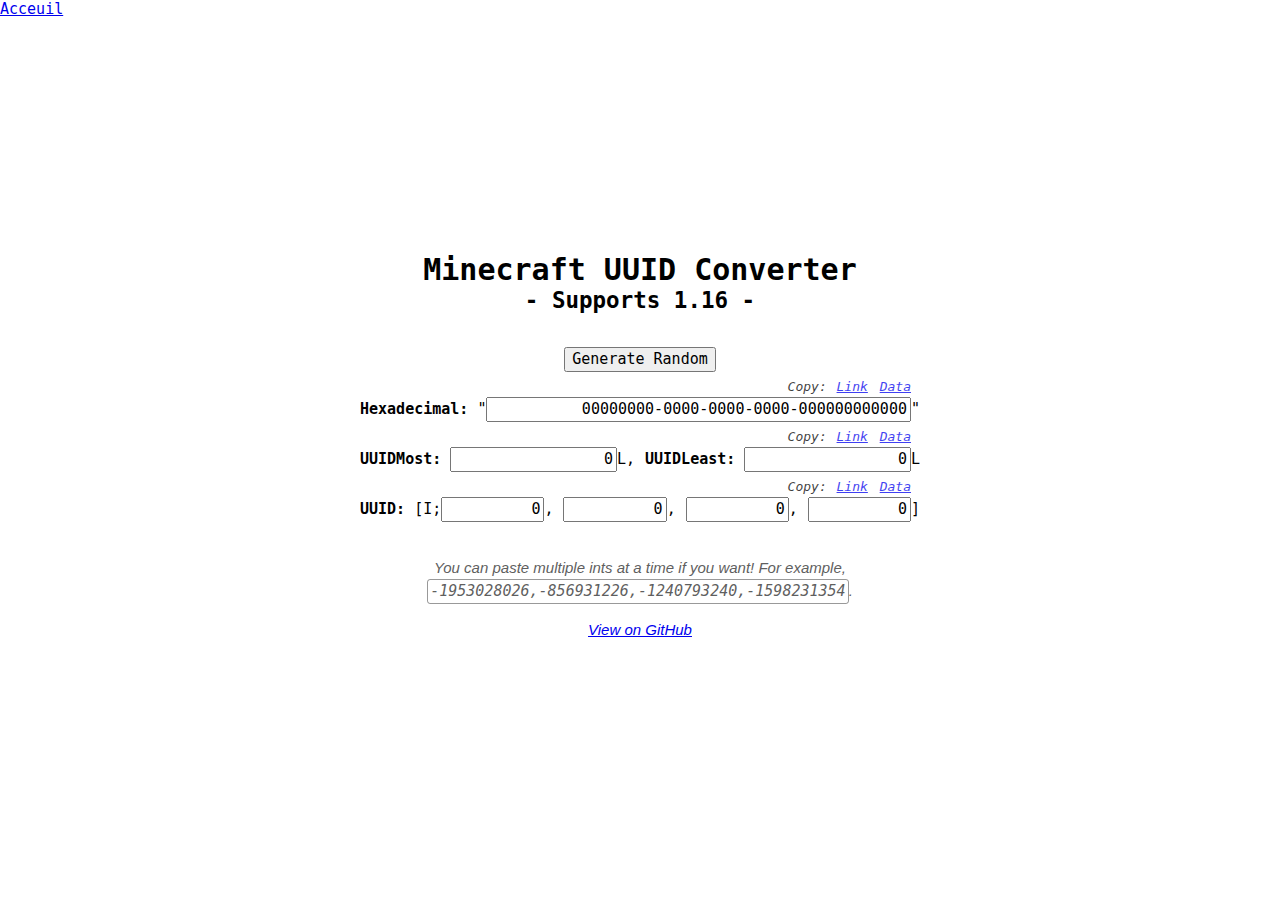
<file: mc-uuid/index.html>
<!DOCTYPE html>
<html lang="en">
	<head>
		<meta charset="utf-8">
		<meta name="viewport" content="width=device-width, initial-scale=1, user-scalable=yes">
		<title>Minecraft UUID Converter</title>
		<link rel="stylesheet" href="style.css?v=6">
		<script defer src="convert.js?v=7"></script>
		<script>
			if (!('setBigUint64' in DataView.prototype)) {
				alert('This browser does not support writing and reading 64-bit integers, which is required by the converter. Try updating your browser.')
			}
		</script>
	</head>
	<body>
		<a href="unurled.github.io">Acceuil</a>
		<div class="content">
			<h1>Minecraft UUID Converter</h1>
			<h2>- Supports 1.16 -</h2>
			<div class="row buttons">
				<input type="button" value="Generate Random" id="gen-random">
			</div>
			<div class="row view column-mobile" data-view-id="hex">
				<div class="action-buttons">
					Copy:
					<a href='javascript:;'class="copy-link">Link</a>
					<a href='javascript:;'class="copy-data">Data</a>
				</div>
				<label><strong>Hexadecimal: </strong>
					<span class="expandable">"
						<input id="hex"
							value="00000000-0000-0000-0000-000000000000"
							placeholder="00000000-0000-0000-0000-000000000000"
							autocomplete="off" autocorrect="off" autocapitalize="off" spellcheck="false"
							required pattern="\s*([0-9a-fA-F]{1,8}-[0-9a-fA-F]{1,4}-[0-9a-fA-F]{1,4}-[0-9a-fA-F]{1,4}-[0-9a-fA-F]{1,12}|[0-9a-fA-F]{1,32})\s*">"
					</span>
				</label>
			</div>
			<div class="row view" data-view-id="halves">
				<div class="action-buttons">
					Copy:
					<a href='javascript:;'class="copy-link">Link</a>
					<a href='javascript:;'class="copy-data">Data</a>
				</div>
				<label><strong>UUIDMost: </strong>
					<input id="most"
						value="0" inputmode="numeric"
						autocomplete="off" autocorrect="off" autocapitalize="off" spellcheck="false"
						required pattern="\s*[-+]?\d+\s*">L,
				</label>
				<label class="space-at-end-mobile"><strong>UUIDLeast: </strong>
					<input id="least"
						value="0" inputmode="numeric"
						autocomplete="off" autocorrect="off" autocapitalize="off" spellcheck="false"
						required pattern="\s*[-+]?\d+\s*">L
				</label>
			</div>
			<div class="row view" data-view-id="array">
				<div class="action-buttons">
					Copy:
					<a href='javascript:;'class="copy-link">Link</a>
					<a href='javascript:;'class="copy-data">Data</a>
				</div>
				<label><strong>UUID: </strong>[I;
					<input id="array0"
						value="0" inputmode="numeric"
						autocomplete="off" autocorrect="off" autocapitalize="off" spellcheck="false"
						required pattern="\s*[-+]?\d+\s*">,
				</label>
				<label>
					<input id="array1"
						value="0" inputmode="numeric"
						autocomplete="off" autocorrect="off" autocapitalize="off" spellcheck="false"
						required pattern="\s*[-+]?\d+\s*">,
				</label>
				<label>
					<input id="array2"
						value="0" inputmode="numeric"
						autocomplete="off" autocorrect="off" autocapitalize="off" spellcheck="false"
						required pattern="\s*[-+]?\d+\s*">,
				</label>
				<label>
					<input id="array3"
						value="0" inputmode="numeric"
						autocomplete="off" autocorrect="off" autocapitalize="off" spellcheck="false"
						required pattern="\s*[-+]?\d+\s*">
						]
				</label>
			</div>
			<div class="info">
				<p>
					You can paste multiple ints at a time if you want! For example,
					<code>-1953028026,<wbr>-856931226,<wbr>-1240793240,<wbr>-1598231354</code>.
				</p>
				<p>
					<a href="https://github.com/AjaxGb/mc-uuid-converter">View on GitHub</a>
				</p>
			</div>
		</div>
		<textarea id="copy-area" tabindex="-1" readonly style="
			position: fixed;
			top: -999px;
			height: 0;
			"></textarea>
	</body>
</html>
</file>
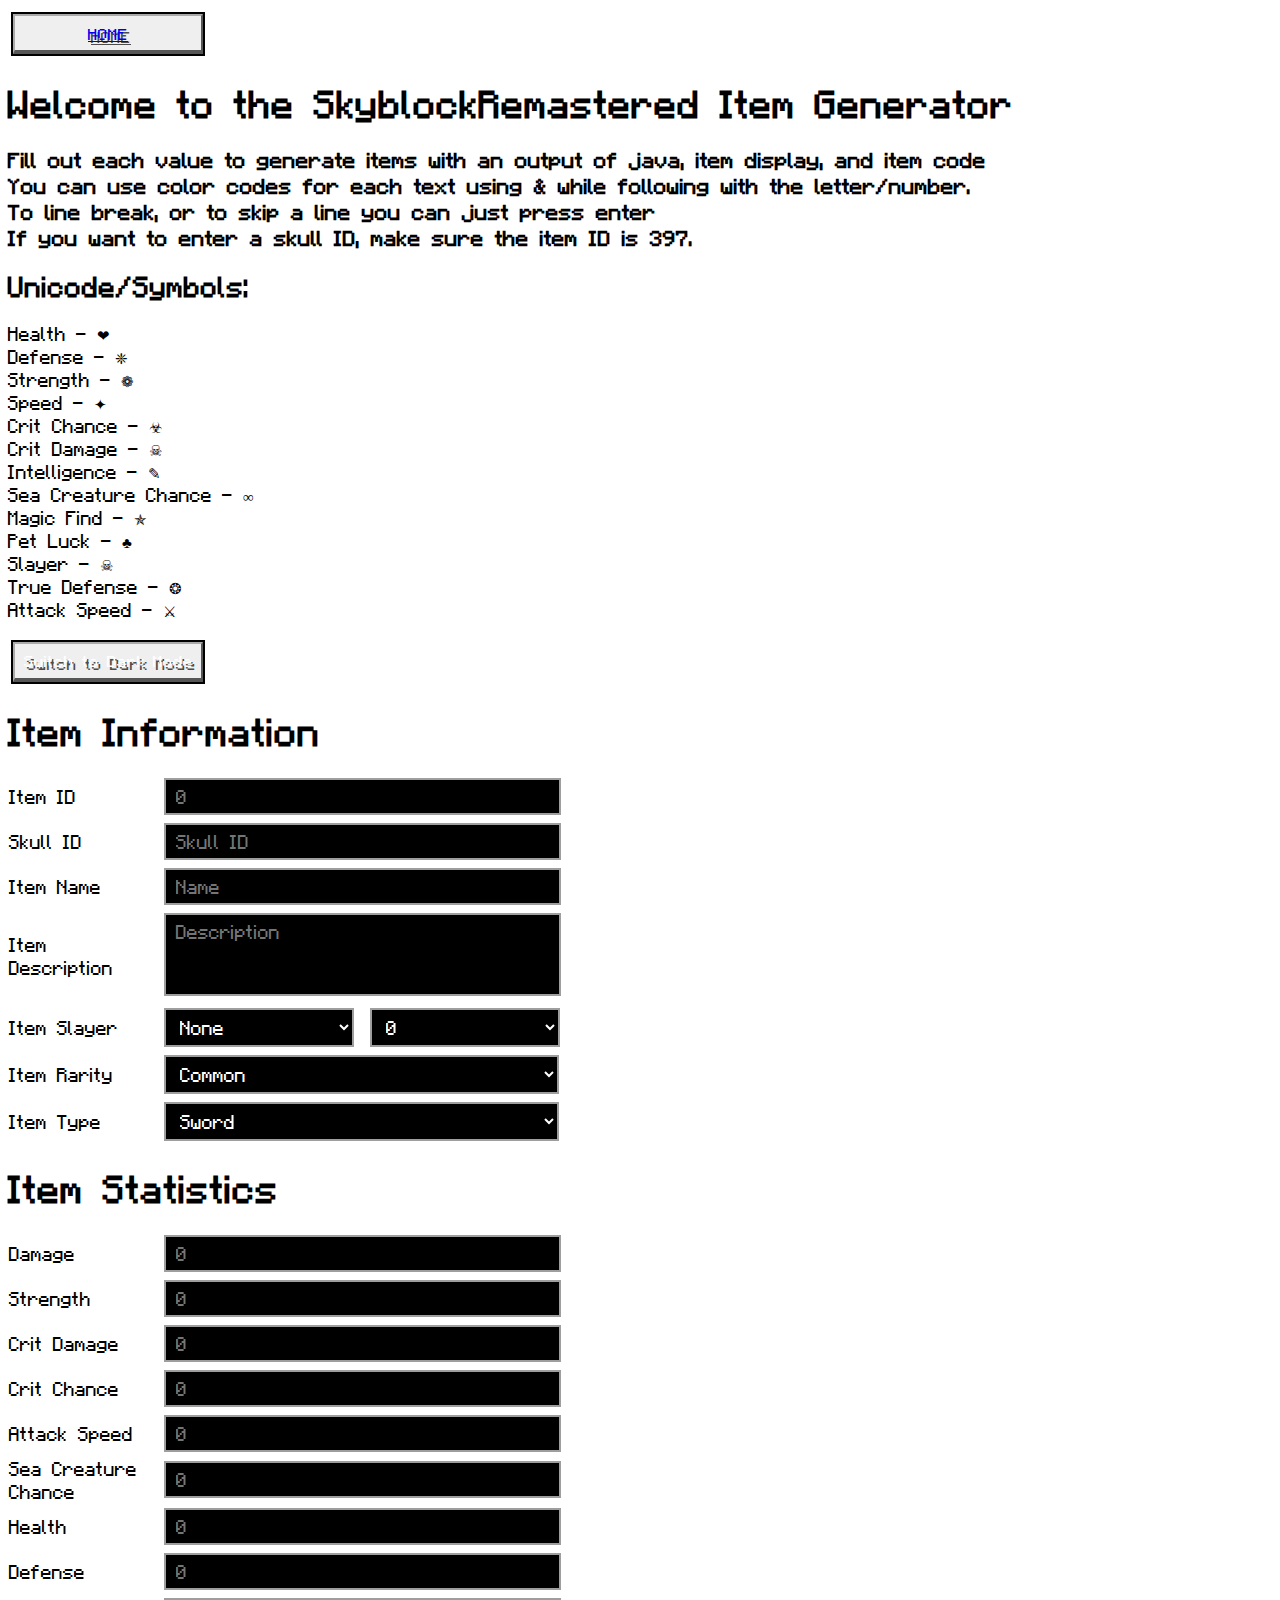
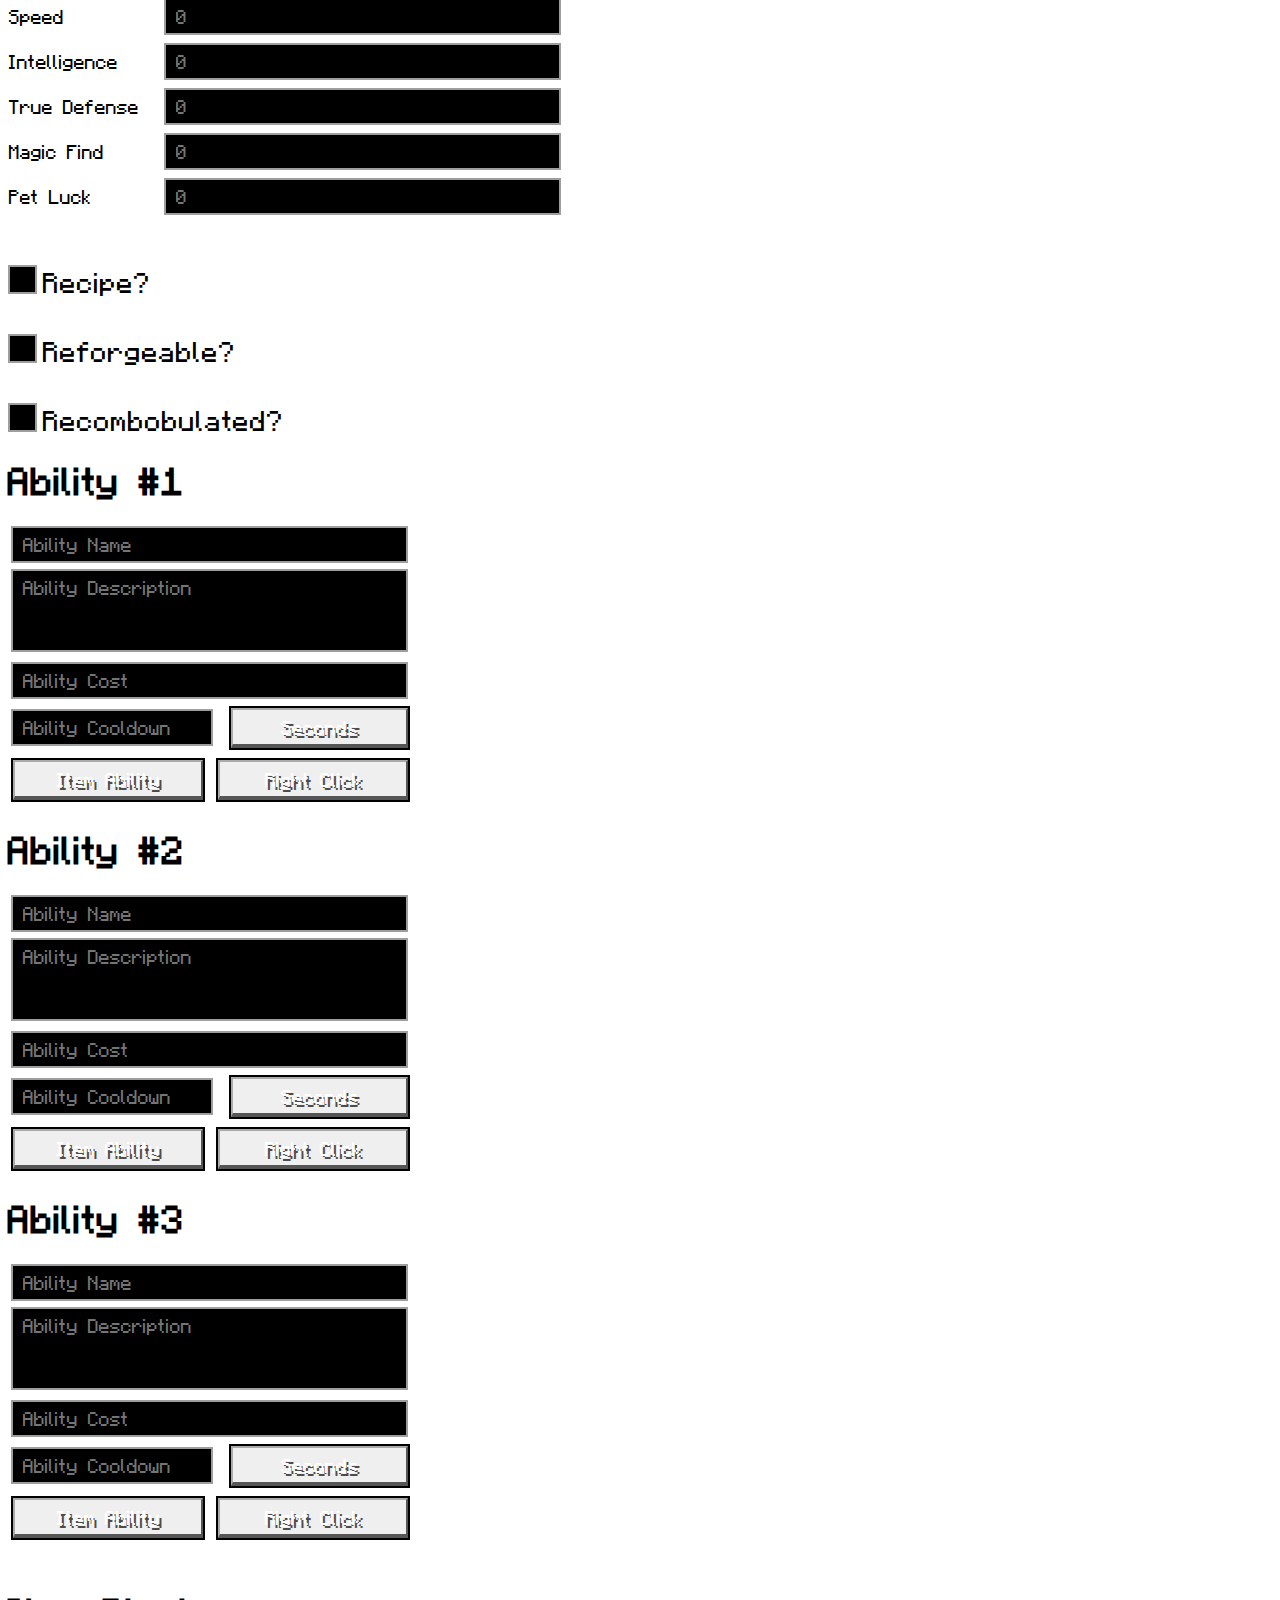
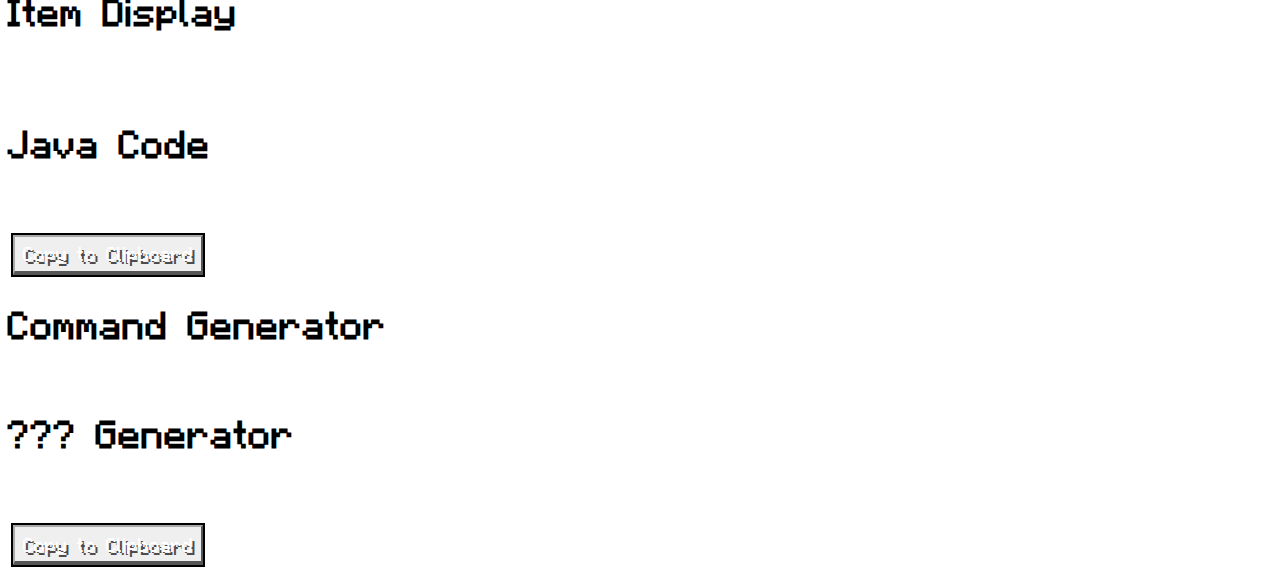
<file: web-site/SBR-Item-Creation/index.html>
<!--
    Design of this website is pretty much the same as what apollyon600 did
-->
<!DOCTYPE html>
<html>
    <head>
        <title>SkyblockRemastered Item Generator</title>
        <link rel="stylesheet" href="src/style.css">
        <meta content="SkyblockRemastered" property="og:title">
        <meta content="An Item Generator for SkyblockRemastered" property="og:description">
        <meta property="og:url" content="http://apollyon600.github.io/SkyblockRemastered"/>
        <meta charset="UTF-8">
    </head>
    <body>
        <!--<script src="bundle.js" type="text/javascript"></script>-->
        <div class="header">
            <button class="button contents" style="width: 190px; text-align: center; font-size: small;"><a href="../../index.html">HOME</a></button>
            <h1>Welcome to the SkyblockRemastered Item Generator</h1>
            <h3>Fill out each value to generate items with an output of java, item display, and item code<br>You can use color codes for each text using & while following with the letter/number.<br>To line break, or to skip a line you can just press enter<br>If you want to enter a skull ID, make sure the item ID is 397.</h3>
        </div>
        <div class="information">
            <h2>Unicode/Symbols:</h2>
            <p>Health - ❤<br>Defense - ❈<br>Strength - ❁<br>Speed - ✦<br>Crit Chance - ☣<br>Crit Damage - ☠<br>Intelligence - ✎<br>Sea Creature Chance - ∞<br>Magic Find - ✯<br>Pet Luck - ♣<br>Slayer - ☠<br>True Defense - ❂<br>Attack Speed - ​⚔</p>
            <button class="button contents" style="width: 190px; text-align: center; font-size: small;" onclick="toggleLightDarkMode();" id="toggleLightDarkMode">Switch to Dark Mode</button>
        </div>

        <div id="observe">
            <div class="itemInformation">
                <h1>Item Information</h1>
                <table>
                    <tbody>
                        <tr>
                            <td>
                                <div class="mpnc">Item ID</div>
                            </td>
                            <td>
                                <input type="number" class="mcfield" id="itemIDField" placeholder="0" min="0">
                            </td>
                        </tr>
                        <tr>
                            <td>
                                <div class="mpnc">Skull ID</div>
                            </td>
                            <td>
                                <input type="text" class="mcfield" id="skullIDField" placeholder="Skull ID" readonly>
                            </td>
                        </tr>

                        <tr>
                            <td>
                                <div class="mpnc">Item Name</div>
                            </td>
                            <td>
                                <input type="text" class="mcfield" id="itemNameField" placeholder="Name"><br>
                            </td>
                        </tr>
                        <tr>
                            <td>
                                <div class="mpnc" style="vertical-align: middle;">Item Description</div>
                            </td>
                            <td>
                                <textarea type="text" class="mcfield" id="itemDescriptionField" placeholder="Description" rows="3"></textarea>
                            </td>
                        </tr>
                        <tr>
                            <td>
                                <div class="mpnc">Item Slayer</div>
                            </td>
                            <td>
                                <select type="text" class="mcin2 gray" id="itemSlayerType" placeholder="0" value>
                                    <option value="None">None</option>
                                    <option value="Zombie">Zombie</option>
                                    <option value="Spider">Spider</option>
                                    <option value="Wolf">Wolf</option>
                                </select>
                                <select type="text" class="mcin2 gray" id="itemSlayerLevel" placeholder="0" value>
                                    <option value="0">0</option>
                                    <option value="1">1</option>
                                    <option value="2">2</option>
                                    <option value="3">3</option>
                                    <option value="4">4</option>
                                    <option value="5">5</option>
                                    <option value="6">6</option>
                                    <option value="7">7</option>
                                    <option value="8">8</option>
                                    <option value="9">9</option>
                                    <option value="10">10</option>
                                </select>
                            </td>
                        </tr>
                        <tr>
                            <td>
                                <div class="mpnc">Item Rarity</div>
                            </td>
                            <td>
                                <select type="text" class="mcin3 gray" id="itemRarityField" placeholder="0" value>
                                    <option value="COMMON">Common</option>
                                    <option value="UNCOMMON">Uncommon</option>
                                    <option value="RARE">Rare</option>
                                    <option value="EPIC">Epic</option>
                                    <option value="LEGENDARY">Legendary</option>
                                    <option value="MYTHIC">Mythic</option>
                                    <option value="SUPREME">Supreme</option>
                                    <option value="SPECIAL">Special</option>
                                    <option value="VERY SPECIAL">Very Special</option>
                                    <option value="CELESTIAL">Celestial</option>
                                </select>
                            </td>
                        </tr>
                        <tr>
                            <td>
                                <div class="mpnc">Item Type</div>
                            </td>
                            <td>
                                <select type="text" class="mcin3 gray" id="itemTypeField" placeholder="0" value>
                                    <option value="SWORD">Sword</option>
                                    <option value="BOW">Bow</option>
                                    <option value="ROD">Rod</option>
                                    <option value="HELMET">Helmet</option>
                                    <option value="CHESTPLATE">Chestplate</option>
                                    <option value="LEGGINGS">Leggings</option>
                                    <option value="BOOTS">Boots</option>
                                    <option value="ACCESSORY">Accessory</option>
                                    <option value="PICKAXE">Pickaxe</option>
                                    <option value="AXE">Axe</option>
                                    <option value="SHOVEL">Shovel</option>
                                    <option value="HOE">Hoe</option>
                                    <option value="SHEARS">Shears</option>
                                    <option value="BREWING INGREDIENT">Brewing Ingredient</option>
                                    <option value="">Other</option>
                                </select>
                            </td>
                        </tr>
                    </tbody>
                </table>
            </div>
            <h1>Item Statistics</h1>
            <table>
                <tbody>
                    <tr>
                        <td>
                            <div class="mpnc">Damage</div>
                        </td>
                        <td>
                            <input type="number" class="mcfield" id="itemDamageField" placeholder="0">
                        </td>
                    </tr>
                    <tr>
                        <td>
                            <div class="mpnc">Strength</div>
                        </td>
                        <td>
                            <input type="number" class="mcfield" id="itemStrengthField" placeholder="0">
                        </td>
                    </tr>
                    <tr>
                        <td>
                            <div class="mpnc">Crit Damage</div>
                        </td>
                        <td>
                            <input type="number" class="mcfield" id="itemCritDamageField" placeholder="0">
                        </td>
                    </tr>
                    <tr>
                        <td>
                            <div class="mpnc">Crit Chance</div>
                        </td>
                        <td>
                            <input type="number" class="mcfield" id="itemCritChanceField" placeholder="0">
                        </td>
                    </tr>
                    <tr>
                        <td>
                            <div class="mpnc">Attack Speed</div>
                        </td>
                        <td>
                            <input type="number" class="mcfield" id="itemAttackSpeedField" placeholder="0">
                        </td>
                    </tr>
                    <tr>
                        <td>
                            <div class="mpnc">Sea Creature Chance</div>
                        </td>
                        <td>
                            <input type="number" class="mcfield" id="itemSeaCreatureChanceField" placeholder="0">
                        </td>
                    </tr>
                    <tr>
                        <td>
                            <div class="mpnc">Health</div>
                        </td>
                        <td>
                            <input type="number" class="mcfield" id="itemHealthField" placeholder="0">
                        </td>
                    </tr>
                    <tr>
                        <td>
                            <div class="mpnc">Defense</div>
                        </td>
                        <td>
                            <input type="number" class="mcfield" id="itemDefenseField" placeholder="0">
                        </td>
                    </tr>
                    <tr>
                        <td>
                            <div class="mpnc">Speed</div>
                        </td>
                        <td>
                            <input type="number" class="mcfield" id="itemSpeedField" placeholder="0">
                        </td>
                    </tr>
                    <tr>
                        <td>
                            <div class="mpnc">Intelligence</div>
                        </td>
                        <td>
                            <input type="number" class="mcfield" id="itemIntelligenceField" placeholder="0">
                        </td>
                    </tr>
                    <tr>
                        <td>
                            <div class="mpnc">True Defense</div>
                        </td>
                        <td>
                            <input type="number" class="mcfield" id="itemTrueDefenseField" placeholder="0">
                        </td>
                    </tr>
                    <tr>
                        <td>
                            <div class="mpnc">Magic Find</div>
                        </td>
                        <td>
                            <input type="number" class="mcfield" id="itemMagicFindField" placeholder="0">
                        </td>
                    </tr>
                    <tr>
                        <td>
                            <div class="mpnc">Pet Luck</div>
                        </td>
                        <td>
                            <input type="number" class="mcfield" id="itemPetLuckField" placeholder="0">
                        </td>
                    </tr>
                </tbody>
            </table>
            <br><br>
            <label class="container mpnc">Recipe?
                <input type="checkbox" id="isRecipe">
                <span class="checkmark"></span>
            </label><br>
            <label class="container mpnc">Reforgeable?
                <input type="checkbox" id="isReforgeable">
                <span class="checkmark"></span>
            </label><br>
            <label class="container mpnc">Recombobulated?
                <input type="checkbox" id="isRecomb">
                <span class="checkmark"></span>
            </label>
            <div class="abilityA">
                <h1>Ability #1</h1>
                <input type="text" class="mcfield" id="abilityNameA" placeholder="Ability Name"><br>
                <textarea type="text" class="mcfield" id="abilityDescA" placeholder="Ability Description" rows=3></textarea><br>
                <input type="number" class="mcfield" id="abilityCostA" placeholder="Ability Cost"><br>
                <input style="display: none; width: 70px;" type="number" class="mcfield" id="abilityNumberA" placeholder="Number">
                <input style="width: 178px" type="number" class="mcfield" id="abilityCooldownA" placeholder="Ability Cooldown">
                <button class="button contents" style="width: 177px; text-align: center;" onclick="switchCooldownType(this);" id="abilityCooldownTypeA">Seconds</button><br>
                <button class="button contents" style="width: 190px; text-align: center;" onclick="switchAbilityType(this);" id="abilityTypeA">Item Ability</button>
                <button class="button contents" style="width: 190px; text-align: center;" onclick="switchAbilityUsage(this);" id="abilityUsageA">Right Click</button>
            </div>
            <div class="abilityB">
                <h1>Ability #2</h1>
                <input type="text" class="mcfield" id="abilityNameB" placeholder="Ability Name"><br>
                <textarea type="text" class="mcfield" id="abilityDescB" placeholder="Ability Description" rows=3></textarea><br>
                <input type="number" class="mcfield" id="abilityCostB" placeholder="Ability Cost"><br>
                <input style="display: none; width: 70px;" type="number" class="mcfield" id="abilityNumberB" placeholder="Number">
                <input style="width: 178px" type="number" class="mcfield" id="abilityCooldownB" placeholder="Ability Cooldown">
                <button class="button contents" style="width: 177px; text-align: center;" onclick="switchCooldownType(this);" id="abilityCooldownTypeB">Seconds</button><br>
                <button class="button contents" style="width: 190px; text-align: center;" onclick="switchAbilityType(this);" id="abilityTypeB">Item Ability</button>
                <button class="button contents" style="width: 190px; text-align: center;" onclick="switchAbilityUsage(this);" id="abilityUsageB">Right Click</button>
            </div>
            <div class="abilityC">
                <h1>Ability #3</h1>
                <input type="text" class="mcfield" id="abilityNameC" placeholder="Ability Name"><br>
                <textarea type="text" class="mcfield" id="abilityDescC" placeholder="Ability Description" rows=3></textarea><br>
                <input type="number" class="mcfield" id="abilityCostC" placeholder="Ability Cost"><br>
                <input style="display: none; width: 70px;" type="number" class="mcfield" id="abilityNumberC" placeholder="Number">
                <input style="width: 178px" type="number" class="mcfield" id="abilityCooldownC" placeholder="Ability Cooldown">
                <button class="button contents" style="width: 177px; text-align: center;" onclick="switchCooldownType(this);" id="abilityCooldownTypeC">Seconds</button><br>
                <button class="button contents" style="width: 190px; text-align: center;" onclick="switchAbilityType(this);" id="abilityTypeC">Item Ability</button>
                <button class="button contents" style="width: 190px; text-align: center;" onclick="switchAbilityUsage(this);" id="abilityUsageC">Right Click</button>
            </div>
        </div>
        <br><h1>Item Display</h1>
        <div class="imgbord" id="itemDisplay">
            <span class="black" id="itemName"></span>
            <span class="black" id="itemDamage"></span>
            <span class="black" id="itemStrength"></span>
            <span class="black" id="itemCritDamage"></span>
            <span class="black" id="itemCritChance"></span>
            <span class="black" id="itemAttackSpeed"></span>
            <span class="black" id="itemSeaCreatureChance"></span>
            <span class="black" id="break1"></span>
            <span class="black" id="itemHealth"></span>
            <span class="black" id="itemDefense"></span>
            <span class="black" id="itemSpeed"></span>
            <span class="black" id="itemIntelligence"></span>
            <span class="black" id="itemTrueDefense"></span>
            <span class="black" id="itemMagicFind"></span>
            <span class="black" id="itemPetLuck"></span>
            <span class="black" id="break2"></span>
            <span class="black" id="itemDescription"></span>
            <span class="black" id="break3"></span>
            <div>
                <span class="black" id="itemNameA"></span>
                <span class="black" id="itemDescA"></span>
                <span class="black" id="itemCostA"></span>
                <span class="black" id="itemCooldownA"></span>
            </div>
            <span class="black" id="break4"></span>
            <div>
                <span class="black" id="itemNameB"></span>
                <span class="black" id="itemDescB"></span>
                <span class="black" id="itemCostB"></span>
                <span class="black" id="itemCooldownB"></span>
            </div>
            <span class="black" id="break5"></span>
            <div>
                <span class="black" id="itemNameC"></span>
                <span class="black" id="itemDescC"></span>
                <span class="black" id="itemCostC"></span>
                <span class="black" id="itemCooldownC"></span>
            </div>
            <span class="black" id="break6"></span>
            <span class="black" id="itemReforgeable"></span>
            <span class="black" id="itemRecipe"></span>
            <span class="black" id="itemSlayer"></span>
            </span><span class="black" id="itemType"></span>
        </div>
        <br><br>
        <h1>Java Code</h1>
        <div class="imgbord" id="javaCodeDisplay">
            <span class="black" id="javaCode" wrap="off">Complete the required fields to generate the java output<br></span>
        </div>
        <button class="button contents" style="width: 190px; text-align: center;" onclick="copyJavaToClipboard();" id="copyJavaCode">Copy to Clipboard</button>
        <h1>Command Generator</h1>
        <div class="imgbord" id="mcCodeDisplay">
            <span class="black" id="commandGenerator">Lazy to code this, pretty sad.</span>
        </div><br>
        <h1>??? Generator</h1>
        <div class="imgbord" id="base64CodeDisplay">
            <span class="black" id="codeGenerator">This will be more useful in the future.</span>
        </div>
        <button class="button contents" style="width: 190px; text-align: center;" onclick="copybase64ToClipboard();" id="copybase64Code">Copy to Clipboard</button>
        <span class="black" id="ignore-this"></span>
        <script src="src/shared.js" type="text/javascript"></script>
        <script src="src/javacode.js" type="text/javascript"></script>
        <script src="src/mccode.js" type="text/javascript"></script>
        <script src="src/preview.js" type="text/javascript"></script>
        <script src="src/buttons.js" type="text/javascript"></script>
        <script src="src/base64code.js" type="text/javascript"></script>
        <script>
            let theme = getCookie("theme");
            if(theme === "dark"){
                document.getElementById("toggleLightDarkMode").innerHTML = "Switch to Light Mode";
                document.body.style.color = "#FFF";
                document.body.style.backgroundColor = "#000";
            }else if(theme === "light"){
                document.getElementById("toggleLightDarkMode").innerHTML = "Switch to Dark Mode";
                document.body.style.color = "#000";
                document.body.style.backgroundColor = "#FFF";
            }else{
                document.getElementById("toggleLightDarkMode").innerHTML = "Switch to Dark Mode";
                document.body.style.color = "#000";
                document.body.style.backgroundColor = "#FFF";
                let d = new Date();
                d.setTime(d.getTime() + (300*24*60*60*1000));
                let expires = "expires="+ d.toUTCString();
                document.cookie = "theme=light;" + expires + ";path=/";
            }
        </script>
    </body>
</html>
</file>
<file: mc-uuid/style.css>
* {
	box-sizing: border-box;
	-webkit-text-size-adjust: none;
}

html, body {
	width: 100%;
	height: 100%;
	margin: 0;
	padding: 0;
}

body, input {
	font-family: monospace;
	font-size: 15px;
}

body {
	display: flex;
	flex-flow: column;
}

.content {
	margin: auto;
	padding: 20px;
	display: flex;
	flex-flow: column;
	align-items: center;
	width: 40em;
	max-width: 100%;
}

.content > * {
	width: 100%;
	text-align: center;
}

h1 {
	font-size: 2em;
	margin: 0;
}

h2 {
	font-size: 1.5em;
	margin-top: 0;
}

.row {
	display: flex;
	margin: 10px;
	margin-top: 15px;
	height: 25px;
	line-height: 25px;
}

.row.buttons {
	justify-content: center;
}

.row.view {
	position: relative;
	overflow: visible;
	align-items: stretch;
}

.action-buttons {
	display: inline-block;
	position: absolute;
	right: 3px;
	top: -20px;
	height: 20px;
	width: auto;
	padding: 2px 4px;
	font: 13px monospace;
	font-style: italic;
	opacity: 0.9;
}

@media screen and (any-hover) {
	.action-buttons {
		opacity: 0.75;
	}

	.action-buttons:hover {
		opacity: 1;
	}
}

.action-buttons a {
	padding: 0 2px;
	transition: box-shadow 1s;
	box-shadow: 0 0 10px rgba(0, 0, 255, 0);
}

.action-buttons a:active {
	transition: none;
	box-shadow: 0 0 0px rgba(0, 0, 255, 255);
}

.row.view label {
	display: inline-flex;
	align-items: stretch;
	flex-grow: 1;
	padding-left: 10px;
}

.row.view label:first-of-type {
	padding-left: 0;
}

.row.view strong {
	white-space: pre;
}

.row.view .expandable {
	display: inline-flex;
	width: 100%;
}

.row.view input {
	flex-grow: 1;
	text-align: right;
	text-align: end;
	width: 0;
	height: 100%;
}

input:invalid {
	background-color: #ff000030;
}

.info {
	margin: 10px;
	font-family: sans-serif;
	font-style: italic;
	line-height: 1.5;
	color: #5f5f5f;
}

.info code {
	display: inline-block;
	border: 1px solid #0006;
	border-radius: 3px;
	-webkit-box-decoration-break: clone;
	box-decoration-break: clone;
	padding: 0 2px;
}

@media (max-width: 600px) {
	.row.view {
		flex-flow: column;
		height: unset;
		line-height: 30px;
	}

	.row.view label, .row.view input {
		font-size: 18px;
	}

	.row.view input {
		height: 30px;
		line-height: 30px;
	}

	.row.view.column-mobile .action-buttons {
		top: 10px;
	}

	.row.view.column-mobile strong {
		padding-right: 30%;
		white-space: normal;
	}
	
	.row.view label {
		padding-left: 0;
	}
	
	.row.view.column-mobile label {
		flex-flow: column;
	}

	.row.view .space-at-end-mobile::after {
		content: "\00a0";
	}

	.info code {
		display: inline;
	}
}

@media (max-width: 430px) {
	.row.view.column-mobile strong {
		padding-right: unset;
		text-align: left;
		text-align: start;
	}

	.row.view .expandable input {
		font-size: 15px;
	}
}

@media (max-width: 365px) {
	.row.view .expandable input {
		font-size: 14px;
	}
}

@media (max-width: 345px) {
	.row.view .expandable input {
		font-size: 13px;
	}
}

@media (max-width: 330px) {
	.row.view .expandable input {
		font-size: 12px;
	}
}
</file>
<file: web-site/SBR-Item-Creation/src/style.css>
@font-face{
	font-family: MinecraftiaRegular;
	src: url(../src/MinecraftiaRegular.ttf);
}
body {
	font-family: 'Raleway', sans-serif;
	font-size: 15px;
	min-height: 100%;
	-webkit-font-smoothing: antialiased;
	font-family: MinecraftiaRegular;
	-moz-osx-font-smoothing: grayscale
}
table{
	border-collapse: collapse;
}
textarea{
	resize: none;
}
.gray {
	color: #aaa;
	text-shadow: 2px 2px 0 rgba(170, 170, 170, 0)
}

element.style {
	display: block;
	height: 68px;
	width: 200px;
	position: absolute;
	right: 15px;
	bottom: 10px
}

.button {
	height: 40px;
	outline: 2px solid #000;
	position: relative;
	display: inline-block;
	background-image: url(https://bluecommand.weebly.com/uploads/7/6/8/5/76854157/button-center_orig.png);
	background-repeat: repeat;
	padding: 0;
	padding-left: 0;
	padding-right: 0;
	text-align: center;
	color: #fff;
	text-shadow: 3px 3px #4C4C4C;
	border-bottom: 4px solid #565656;
	border-right: 2px solid #565656;
	border-left: 2px solid #AAA;
	border-top: 2px solid #AAA;
	box-sizing: border-box;
	user-select: none;
	margin-top: 6px;
	margin-bottom: 6px;
	margin-left: 5px
}

button {
	appearance: button;
	-webkit-writing-mode: horizontal-tb!important;
	text-rendering: auto;
	color: -internal-light-dark(black, white);
	letter-spacing: normal;
	word-spacing: normal;
	text-transform: none;
	text-indent: 0;
	text-shadow: none;
	display: inline-block;
	text-align: center;
	align-items: flex-start;
	cursor: default;
	background-color: -internal-light-dark(#efefef, #3b3b3b);
	box-sizing: border-box;
	margin: 0;
	font: 400 13.3333px Arial;
	padding: 1px 6px;
	border-width: 2px;
	border-style: outset;
	border-color: -internal-light-dark(#767676, #858585);
	border-image: initial
}

.contents {
	z-index: 1;
	font-family: 'MinecraftiaRegular';
	font-weight: 400;
	font-style: normal;
	user-select: none;
	font-size: 15px;
	text-align: left
}

input {
	-webkit-writing-mode: horizontal-tb!important;
	text-rendering: auto;
	color: -internal-light-dark(black, white);
	letter-spacing: normal;
	word-spacing: normal;
	text-transform: none;
	text-indent: 0;
	text-shadow: none;
	display: inline-block;
	text-align: start;
	appearance: textfield;
	background-color: -internal-light-dark(#fff, #3b3b3b);
	-webkit-rtl-ordering: logical;
	cursor: text;
	margin: 0;
	font: 400 13.3333px Arial;
	padding: 1px 2px;
	border-width: 2px;
	border-style: inset;
	border-color: -internal-light-dark(#767676, #858585);
	border-image: initial
}

select {
	-webkit-writing-mode: horizontal-tb!important;
	text-rendering: auto;
	color: -internal-light-dark(black, white);
	letter-spacing: normal;
	word-spacing: normal;
	text-transform: none;
	text-indent: 0;
	text-shadow: none;
	display: inline-block;
	text-align: start;
	appearance: menulist;
	box-sizing: border-box;
	align-items: center;
	white-space: pre;
	-webkit-rtl-ordering: logical;
	background-color: -internal-light-dark(#fff, #3b3b3b);
	cursor: default;
	margin: 0;
	font: 400 13.3333px Arial;
	border-radius: 0;
	border-width: 1px;
	border-style: solid;
	border-color: -internal-light-dark(#767676, #858585);
	border-image: initial
}

.center {
	text-align: center
}

.wsite-not-footer {
	text-align: left
}

.mcfield {
	background-color: #000;
	font-family: 'MinecraftiaRegular';
	border: solid 2px rgba(158, 158, 158, 1);
	padding: 5px 10px;
	color: #fff;
	width: 373px;
	margin: 3px;
	font-weight: 400;
	font-style: normal;
	user-select: none;
	font-size: 15px;
	text-align: left
}

.mpnc {
	display: inline-block;
	width: 150px
}

.contents {
	z-index: 1;
	font-family: 'MinecraftiaRegular';
	font-weight: 400;
	font-style: normal;
	user-select: none;
	font-size: 15px;
	text-align: left
}

.imgbord,
.imgbord:focus,
.imgbord:focus-visible,
.imgbord:hover {
	float: left;
	width: 97%;
	border: 4px solid transparent;
	border-image: url(https://i.imgur.com/LGlfFuU.png) 4 fill round;
	-moz-border-image: url(https://i.imgur.com/LGlfFuU.png) 4 fill round;
	-webkit-border-image: url(https://i.imgur.com/LGlfFuU.png) 4 fill round;
	color: #fff;
	padding: 6px
}

.mcin {
	background-color: #000;
	border: solid 2px rgba(158, 158, 158, 1);
	padding: 5px 10px;
	color: #fff;
	width: 373px;
	margin: 3px;
	font-family: 'MinecraftiaRegular';
	font-weight: 400;
	font-style: normal;
	user-select: none;
	font-size: 15px;
	text-align: left
}

.mcin2 {
	background-color: #000;
	border: solid 2px rgba(158, 158, 158, 1);
	padding: 5px 10px;
	color: #fff;
    /* width: 373px; */
    width: 190px;
	margin: 3px;
	font-family: 'MinecraftiaRegular';
	font-weight: 400;
	font-style: normal;
	user-select: none;
	font-size: 15px;
	text-align: left
}

.mcin3 {
	background-color: #000;
	border: solid 2px rgba(158, 158, 158, 1);
	padding: 5px 10px;
	color: #fff;
    /* width: 373px; */
    width: 395px;
	margin: 3px;
	font-family: 'MinecraftiaRegular';
	font-weight: 400;
	font-style: normal;
	user-select: none;
	font-size: 15px;
	text-align: left
}

div {
	display: block
}

.container {
	display: block;
	position: relative;
	padding-left: 35px;
	margin-bottom: 12px;
	cursor: pointer;
	font-size: 22px;
	-webkit-user-select: none;
	-moz-user-select: none;
	-ms-user-select: none;
	user-select: none
}

.container input {
	position: absolute;
	opacity: 0;
	cursor: pointer;
	height: 0;
	width: 0
}

.checkmark {
	position: absolute;
	top: 0;
	left: 0;
	height: 25px;
	width: 25px;
	background-color: #000;
	border: solid 2px rgba(158, 158, 158, 1)
}

.container:hover input~.checkmark {
	background-color: #2b2b2b;
	border: solid 2px rgba(158, 158, 158, 1)
}

.container input:checked~.checkmark {
	background-color: #000;
	border: solid 2px rgba(158, 158, 158, 1)
}

.checkmark:after {
	content: "";
	position: absolute;
	display: none
}

.container input:checked~.checkmark:after {
	display: block
}

.container .checkmark:after {
	left: 9px;
	top: 5px;
	width: 5px;
	height: 10px;
	border: solid 2px rgba(158, 158, 158, 1);
	border-width: 0 3px 3px 0;
	-webkit-transform: rotate(45deg);
	-ms-transform: rotate(45deg);
	transform: rotate(45deg)
}

#codeGenerator {
	word-wrap:break-word;
}
</file>
